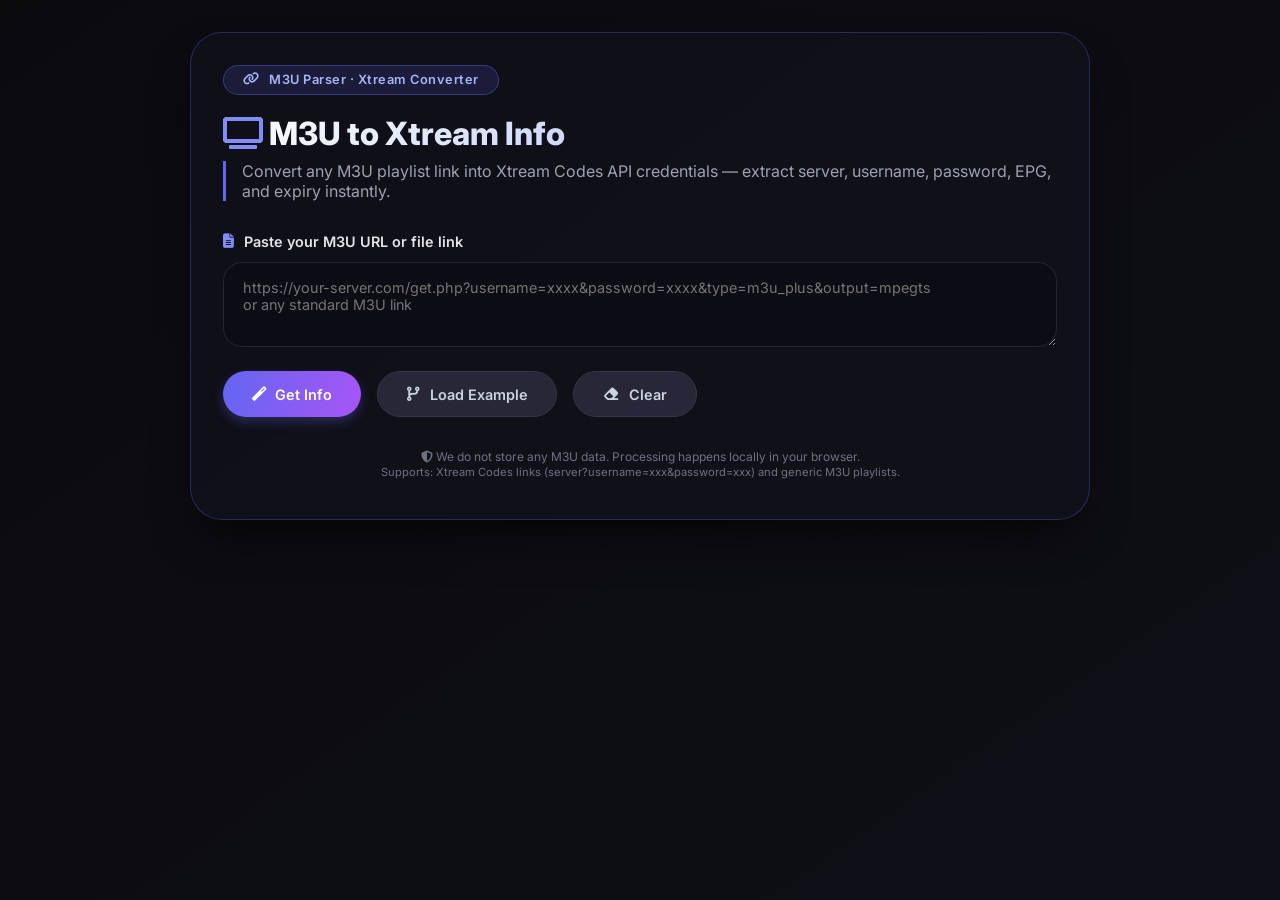
<file: converter.html>
<!DOCTYPE html>
<html lang="en">
<head>
    <meta charset="UTF-8">
    <meta name="viewport" content="width=device-width, initial-scale=1.0, user-scalable=yes">
    <title>M3U to Xtream Codes Converter | IPTV Info Extractor</title>
    <link rel="stylesheet" href="https://cdnjs.cloudflare.com/ajax/libs/font-awesome/6.4.0/css/all.min.css">
    <link href="https://fonts.googleapis.com/css2?family=Inter:opsz,wght@14..32,300;14..32,400;14..32,500;14..32,600;14..32,700;14..32,800&display=swap" rel="stylesheet">
    <style>
        * { margin: 0; padding: 0; box-sizing: border-box; }
        body {
            background: linear-gradient(145deg, #0a0a0f 0%, #0f0f17 100%);
            font-family: 'Inter', sans-serif;
            color: #ffffff;
            padding: 2rem 1.5rem;
            min-height: 100vh;
        }
        .container {
            max-width: 900px;
            margin: 0 auto;
            background: rgba(18, 18, 27, 0.75);
            backdrop-filter: blur(2px);
            border-radius: 2rem;
            border: 1px solid rgba(99, 102, 241, 0.3);
            box-shadow: 0 25px 45px -12px rgba(0, 0, 0, 0.6);
            overflow: hidden;
            padding: 2rem 2rem 2.5rem;
        }
        .badge-icon {
            display: inline-flex;
            align-items: center;
            gap: 0.6rem;
            background: rgba(99, 102, 241, 0.15);
            backdrop-filter: blur(4px);
            padding: 0.4rem 1.2rem;
            border-radius: 60px;
            font-size: 0.8rem;
            font-weight: 600;
            letter-spacing: 0.5px;
            color: #a5b4fc;
            border: 1px solid rgba(99, 102, 241, 0.4);
            margin-bottom: 1.2rem;
        }
        h1 {
            font-size: 2rem;
            font-weight: 800;
            background: linear-gradient(135deg, #ffffff, #c7d2fe, #a78bfa);
            -webkit-background-clip: text;
            background-clip: text;
            color: transparent;
            margin-bottom: 0.5rem;
        }
        .sub {
            color: #9ca3af;
            margin-bottom: 2rem;
            border-left: 3px solid #6366f1;
            padding-left: 1rem;
            font-weight: 400;
        }
        .input-group { margin: 1.8rem 0 1rem; }
        label {
            font-weight: 600;
            display: flex;
            align-items: center;
            gap: 0.6rem;
            margin-bottom: 0.75rem;
            font-size: 0.9rem;
            color: #e4e4e7;
        }
        label i { color: #818cf8; }
        .m3u-input-wrapper { display: flex; flex-direction: column; gap: 1rem; }
        textarea {
            width: 100%;
            background: #0c0c14;
            border: 1.5px solid #262633;
            border-radius: 1.2rem;
            padding: 1rem 1.2rem;
            font-family: 'Inter', monospace;
            font-size: 0.9rem;
            color: #e2e2e9;
            resize: vertical;
            transition: all 0.2s;
            outline: none;
        }
        textarea:focus {
            border-color: #6366f1;
            box-shadow: 0 0 0 3px rgba(99, 102, 241, 0.2);
        }
        .btn-group {
            display: flex;
            gap: 1rem;
            flex-wrap: wrap;
            margin-top: 0.5rem;
        }
        .btn {
            display: inline-flex;
            align-items: center;
            justify-content: center;
            gap: 0.6rem;
            background: transparent;
            border: none;
            font-weight: 600;
            padding: 0.85rem 1.8rem;
            border-radius: 2rem;
            font-size: 0.9rem;
            cursor: pointer;
            transition: all 0.25s ease;
            font-family: inherit;
        }
        .btn-primary {
            background: linear-gradient(105deg, #6366f1, #a855f7);
            color: white;
            box-shadow: 0 5px 12px rgba(99, 102, 241, 0.3);
        }
        .btn-primary:hover {
            transform: translateY(-2px);
            filter: brightness(1.05);
            box-shadow: 0 8px 20px rgba(99, 102, 241, 0.4);
        }
        .btn-secondary {
            background: rgba(45, 45, 65, 0.8);
            border: 1px solid #353545;
            color: #cbd5e1;
        }
        .btn-secondary:hover {
            background: rgba(99, 102, 241, 0.2);
            border-color: #6366f1;
            color: white;
        }
        /* Copy All button — distinct green teal accent */
        .btn-copy-all {
            background: linear-gradient(105deg, #059669, #10b981);
            color: white;
            box-shadow: 0 5px 12px rgba(16, 185, 129, 0.3);
        }
        .btn-copy-all:hover {
            transform: translateY(-2px);
            filter: brightness(1.08);
            box-shadow: 0 8px 20px rgba(16, 185, 129, 0.45);
        }
        .info-card {
            margin-top: 2rem;
            background: rgba(8, 8, 14, 0.7);
            border-radius: 1.5rem;
            border: 1px solid rgba(99, 102, 241, 0.25);
            overflow: hidden;
        }
        .info-header {
            background: rgba(99, 102, 241, 0.12);
            padding: 1rem 1.5rem;
            border-bottom: 1px solid rgba(99, 102, 241, 0.3);
            display: flex;
            align-items: center;
            justify-content: space-between;
            gap: 0.6rem;
            font-weight: 700;
            font-size: 1.1rem;
        }
        .info-header-left {
            display: flex;
            align-items: center;
            gap: 0.6rem;
        }
        .info-header i { color: #818cf8; font-size: 1.2rem; }
        .info-content { padding: 1.6rem 1.8rem; }
        .detail-row {
            display: flex;
            flex-wrap: wrap;
            align-items: baseline;
            padding: 0.75rem 0;
            border-bottom: 1px dashed rgba(99, 102, 241, 0.2);
        }
        .detail-label {
            width: 140px;
            font-weight: 600;
            color: #a1a1b9;
            font-size: 0.85rem;
            letter-spacing: 0.3px;
        }
        .detail-value {
            flex: 1;
            font-family: 'SF Mono', 'Fira Code', monospace;
            font-size: 0.9rem;
            word-break: break-all;
            color: #f0f0ff;
            background: rgba(0,0,0,0.3);
            padding: 0.2rem 0.6rem;
            border-radius: 10px;
        }
        .copy-btn {
            background: none;
            border: none;
            color: #a78bfa;
            margin-left: 10px;
            cursor: pointer;
            font-size: 0.8rem;
            transition: 0.1s;
        }
        .copy-btn:hover { color: white; transform: scale(1.05); }
        .alert-message {
            background: rgba(239, 68, 68, 0.18);
            border-left: 4px solid #f87171;
            padding: 1rem;
            border-radius: 1rem;
            margin-top: 1.5rem;
            color: #fecaca;
        }
        .success-note {
            background: rgba(16, 185, 129, 0.12);
            border-left: 4px solid #34d399;
            padding: 0.8rem 1rem;
            border-radius: 1rem;
            font-size: 0.85rem;
            margin-bottom: 1rem;
            display: flex;
            gap: 0.6rem;
            align-items: center;
        }
        .footer-note {
            margin-top: 2rem;
            text-align: center;
            font-size: 0.75rem;
            color: #6b7280;
        }
        .contact-line {
            display: inline-flex;
            align-items: center;
            gap: 0.4rem;
            background: #1f1f2e;
            padding: 0.3rem 0.9rem;
            border-radius: 40px;
            font-size: 0.8rem;
            margin-top: 1rem;
        }
        hr { border-color: #262636; margin: 1rem 0; }
        @media (max-width: 600px) {
            body { padding: 1rem; }
            .container { padding: 1.5rem; }
            .detail-label { width: 110px; }
            .btn { padding: 0.7rem 1.2rem; }
            .info-header { flex-direction: column; align-items: flex-start; gap: 0.8rem; }
        }
        .spinner {
            display: inline-block;
            width: 18px;
            height: 18px;
            border: 2px solid rgba(255,255,255,0.3);
            border-radius: 50%;
            border-top-color: white;
            animation: spin 0.6s linear infinite;
        }
        @keyframes spin { to { transform: rotate(360deg); } }
        .hidden { display: none; }
    </style>
</head>
<body>

<div class="container">
    <div class="badge-icon">
        <i class="fas fa-link"></i> M3U Parser · Xtream Converter
    </div>
    <h1><i class="fas fa-tv" style="font-size: 2rem; background: none; -webkit-background-clip: unset; color: #818cf8;"></i> M3U to Xtream Info</h1>
    <div class="sub">Convert any M3U playlist link into Xtream Codes API credentials — extract server, username, password, EPG, and expiry instantly.</div>

    <div class="input-group">
        <label><i class="fas fa-file-alt"></i> Paste your M3U URL or file link</label>
        <div class="m3u-input-wrapper">
            <textarea id="m3uInput" rows="3" placeholder="https://your-server.com/get.php?username=xxxx&amp;password=xxxx&amp;type=m3u_plus&amp;output=mpegts&#10;or any standard M3U link"></textarea>
            <div class="btn-group">
                <button class="btn btn-primary" id="getInfoBtn"><i class="fas fa-magic"></i> Get Info</button>
                <button class="btn btn-secondary" id="exampleBtn"><i class="fas fa-code-branch"></i> Load Example</button>
                <button class="btn btn-secondary" id="clearBtn"><i class="fas fa-eraser"></i> Clear</button>
            </div>
        </div>
    </div>

    <!-- Result Card -->
    <div id="resultCard" class="info-card" style="display: none;">
        <div class="info-header">
            <div class="info-header-left">
                <i class="fas fa-circle-info"></i> Account Information · Xtream Codes
            </div>
            <!-- COPY ALL DETAILS BUTTON -->
            <button class="btn btn-copy-all" id="copyAllBtn" title="Copy all extracted details to clipboard">
                <i class="fas fa-copy"></i> Copy All Details
            </button>
        </div>
        <div class="info-content" id="infoContent">
            <div class="success-note" id="extractNote">
                <i class="fas fa-check-circle" style="color:#10b981;"></i>
                <span>M3U parsed successfully! Xtream credentials extracted below.</span>
            </div>
            <div id="dynamicDetails"></div>
            <div style="margin-top: 1.2rem; display: flex; justify-content: flex-end;">
                <span class="contact-line">
                    <i class="fab fa-whatsapp" style="color:#25D366;"></i>
                    <span>Need help? <a href="#" id="contactLink" style="color:#a5b4fc; text-decoration: none;">Contact us</a></span>
                </span>
            </div>
        </div>
    </div>

    <!-- Error / Alert container -->
    <div id="errorBox" class="alert-message" style="display: none;"></div>

    <div class="footer-note">
        <i class="fas fa-shield-alt"></i> We do not store any M3U data. Processing happens locally in your browser.<br>
        <span style="font-size: 0.7rem;">Supports: Xtream Codes links (server?username=xxx&password=xxx) and generic M3U playlists.</span>
    </div>
</div>

<script>
    (function() {
        const m3uTextarea   = document.getElementById('m3uInput');
        const getInfoBtn    = document.getElementById('getInfoBtn');
        const exampleBtn    = document.getElementById('exampleBtn');
        const clearBtn      = document.getElementById('clearBtn');
        const copyAllBtn    = document.getElementById('copyAllBtn');
        const resultCard    = document.getElementById('resultCard');
        const dynamicDetailsDiv = document.getElementById('dynamicDetails');
        const errorBox      = document.getElementById('errorBox');

        // Store last parsed result for "Copy All"
        let lastParsedResult = null;

        function showError(msg) {
            errorBox.style.display = 'block';
            errorBox.innerHTML = `<i class="fas fa-exclamation-triangle"></i> ${msg}`;
            resultCard.style.display = 'none';
        }
        function hideError() { errorBox.style.display = 'none'; }

        function clearResult() {
            resultCard.style.display = 'none';
            dynamicDetailsDiv.innerHTML = '';
            lastParsedResult = null;
            hideError();
        }

        function parseM3UtoXtream(m3uString) {
            let trimmed = m3uString.trim();
            if (!trimmed) throw new Error("Please enter a valid M3U URL.");

            let urlObj = null;
            try {
                if (trimmed.startsWith('http://') || trimmed.startsWith('https://')) {
                    urlObj = new URL(trimmed);
                } else if (!trimmed.includes('://') && trimmed.includes('username=')) {
                    trimmed = 'https://' + trimmed;
                    urlObj = new URL(trimmed);
                } else if (!trimmed.includes('://')) {
                    throw new Error("Invalid URL format. Use http:// or https://");
                } else {
                    urlObj = new URL(trimmed);
                }
            } catch(e) {
                throw new Error("The M3U link is not a valid URL. Make sure it starts with http:// or https://");
            }

            let params   = urlObj.searchParams;
            let username = params.get('username');
            let password = params.get('password');

            if (username && password) {
                let host = urlObj.origin;
                let epgLink = `${host}/xmltv.php?username=${encodeURIComponent(username)}&password=${encodeURIComponent(password)}`;
                let expiryText = params.get('expires') || params.get('expiry') || "Not specified (check panel)";
                return {
                    success: true, type: 'xtream', host, username, password,
                    playlistName: extractPlaylistNameFromUrl(trimmed),
                    m3uLink: trimmed, epgLink, expiry: expiryText, raw: trimmed
                };
            }

            const pathname = urlObj.pathname;
            if (pathname.includes('get.php') && trimmed.includes('username=') && trimmed.includes('password=')) {
                let usrMatch = trimmed.match(/username=([^&]+)/);
                let pwdMatch = trimmed.match(/password=([^&]+)/);
                if (usrMatch && pwdMatch) {
                    username = decodeURIComponent(usrMatch[1]);
                    password = decodeURIComponent(pwdMatch[1]);
                    let host = urlObj.origin;
                    let epgLink = `${host}/xmltv.php?username=${encodeURIComponent(username)}&password=${encodeURIComponent(password)}`;
                    return {
                        success: true, type: 'xtream', host, username, password,
                        playlistName: extractPlaylistNameFromUrl(trimmed),
                        m3uLink: trimmed, epgLink, expiry: "N/A", raw: trimmed
                    };
                }
            }

            throw new Error("The provided M3U URL does not contain Xtream Codes credentials. Please ensure it includes 'username=XXX&password=XXX' parameters.");
        }

        function extractPlaylistNameFromUrl(url) {
            try {
                let u = new URL(url);
                let name = u.searchParams.get('playlist_name') || u.searchParams.get('name');
                if (name) return decodeURIComponent(name);
                let hostPart = u.hostname.split('.')[0];
                return hostPart ? hostPart.toUpperCase() + "_PLAYLIST" : "MY_IPTV";
            } catch(e) { return "VStream_Playlist"; }
        }

        function renderXtreamDetails(data) {
            if (!data.success) throw new Error(data.message || "Parsing failed");
            dynamicDetailsDiv.innerHTML = '';
            lastParsedResult = data;   // save for Copy All

            const fields = [
                { label: "Xstream CODES",  value: "✅ Supported",                                   icon: "fas fa-check-circle" },
                { label: "Playlist Name",  value: data.playlistName || "VStream_Playlist",           icon: "fas fa-list" },
                { label: "Username",       value: data.username,                                     icon: "fas fa-user",         copyable: true },
                { label: "Password",       value: data.password,                                     icon: "fas fa-key",          copyable: true },
                { label: "Host/URL",       value: data.host,                                         icon: "fas fa-server",       copyable: true },
                { label: "M3U LINK",       value: data.m3uLink,                                     icon: "fas fa-link",         copyable: true },
                { label: "EPG LINK",       value: data.epgLink || "Not available",                  icon: "fas fa-calendar-alt", copyable: !!data.epgLink },
                { label: "Expired",        value: data.expiry || "Unlimited / Check panel",         icon: "fas fa-hourglass-half" }
            ];

            fields.forEach(field => {
                const row      = document.createElement('div');
                row.className  = 'detail-row';
                const labelDiv = document.createElement('div');
                labelDiv.className = 'detail-label';
                labelDiv.innerHTML = `<i class="${field.icon}" style="margin-right:6px;width:18px;"></i>${field.label}:`;
                const valueDiv = document.createElement('div');
                valueDiv.className = 'detail-value';
                const rawValue = (field.value !== undefined && field.value !== null) ? field.value : '—';
                valueDiv.innerHTML = `<span style="word-break:break-all;">${escapeHtml(rawValue)}</span>`;
                if (field.copyable && rawValue !== '—') {
                    const copyBtn     = document.createElement('button');
                    copyBtn.className = 'copy-btn';
                    copyBtn.innerHTML = '<i class="far fa-copy"></i> Copy';
                    copyBtn.title     = `Copy ${field.label}`;
                    copyBtn.onclick   = (function(val){ return function(){ copyToClipboard(val); }; })(rawValue);
                    valueDiv.appendChild(copyBtn);
                }
                row.appendChild(labelDiv);
                row.appendChild(valueDiv);
                dynamicDetailsDiv.appendChild(row);
            });

            const noteRow           = document.createElement('div');
            noteRow.style.marginTop = '1rem';
            noteRow.style.fontSize  = '0.75rem';
            noteRow.style.color     = '#a5b4fc';
            noteRow.style.padding   = '0.5rem 0';
            noteRow.innerHTML       = '<i class="fas fa-sync-alt"></i> Use Xtream Codes API with any IPTV player (Smarters, TiviMate, etc)';
            dynamicDetailsDiv.appendChild(noteRow);

            resultCard.style.display = 'block';
            hideError();
        }

        // ── COPY ALL DETAILS ──────────────────────────────────────────────
        function copyAllDetails() {
            if (!lastParsedResult) return;
            const d = lastParsedResult;
            const text = [
                '╔══════════════════════════════════════╗',
                '  XTREAM CODES ACCOUNT DETAILS',
                '╚══════════════════════════════════════╝',
                '',
                `Playlist Name : ${d.playlistName || 'VStream_Playlist'}`,
                `Username      : ${d.username}`,
                `Password      : ${d.password}`,
                `Host/URL      : ${d.host}`,
                `M3U Link      : ${d.m3uLink}`,
                `EPG Link      : ${d.epgLink || 'Not available'}`,
                `Expiry        : ${d.expiry || 'Unlimited / Check panel'}`,
                '',
                '──────────────────────────────────────',
                'Compatible with: IPTV Smarters, TiviMate, VLC',
                '──────────────────────────────────────'
            ].join('\n');

            navigator.clipboard.writeText(text)
                .then(() => {
                    // Visual feedback: temporarily change button
                    const orig = copyAllBtn.innerHTML;
                    copyAllBtn.innerHTML = '<i class="fas fa-check"></i> Copied!';
                    copyAllBtn.style.background = 'linear-gradient(105deg, #047857, #059669)';
                    setTimeout(() => {
                        copyAllBtn.innerHTML = orig;
                        copyAllBtn.style.background = '';
                    }, 2000);
                    showTemporaryToast('All details copied!');
                })
                .catch(() => { alert('Could not copy. Please copy manually:\n\n' + text); });
        }

        function copyToClipboard(text) {
            if (!text) return;
            navigator.clipboard.writeText(text)
                .then(() => showTemporaryToast('Copied!'))
                .catch(() => alert('Manual copy: ' + text));
        }

        function showTemporaryToast(msg) {
            let toast = document.createElement('div');
            toast.innerText = msg;
            Object.assign(toast.style, {
                position: 'fixed', bottom: '25px', left: '50%',
                transform: 'translateX(-50%)',
                backgroundColor: '#6366f1', color: 'white',
                padding: '0.5rem 1.2rem', borderRadius: '40px',
                fontSize: '0.8rem', zIndex: '9999', fontWeight: '600'
            });
            document.body.appendChild(toast);
            setTimeout(() => toast.remove(), 1800);
        }

        function escapeHtml(str) {
            if (!str) return '';
            return str.replace(/[&<>]/g, m => ({ '&':'&amp;','<':'&lt;','>':'&gt;' }[m] || m));
        }

        function processM3U() {
            clearResult();
            let rawInput = m3uTextarea.value.trim();
            if (!rawInput) {
                showError('❌ Please paste a valid M3U URL or Xtream link.');
                return;
            }
            const originalText = getInfoBtn.innerHTML;
            getInfoBtn.innerHTML = '<span class="spinner"></span> Parsing...';
            getInfoBtn.disabled = true;
            setTimeout(() => {
                try {
                    const result = parseM3UtoXtream(rawInput);
                    if (result && result.success) renderXtreamDetails(result);
                    else showError('Unable to extract Xtream credentials. Ensure M3U link contains username & password parameters.');
                } catch(err) {
                    showError(`⚠️ ${err.message || 'Invalid M3U format. Please check your link.'}`);
                } finally {
                    getInfoBtn.innerHTML = originalText;
                    getInfoBtn.disabled = false;
                }
            }, 50);
        }

        function loadExample() {
            m3uTextarea.value = 'https://your-iptv-server.com:8080/get.php?username=demo_user_49f2&password=pass1234&type=m3u_plus&output=mpegts';
            clearResult();
            processM3U();
        }

        function clearAll() {
            m3uTextarea.value = '';
            clearResult();
        }

        // Event listeners
        getInfoBtn.addEventListener('click', processM3U);
        exampleBtn.addEventListener('click', loadExample);
        clearBtn.addEventListener('click', clearAll);
        copyAllBtn.addEventListener('click', copyAllDetails);

        m3uTextarea.addEventListener('keydown', e => {
            if ((e.ctrlKey || e.metaKey) && e.key === 'Enter') { e.preventDefault(); processM3U(); }
        });

        document.getElementById('contactLink')?.addEventListener('click', e => {
            e.preventDefault();
            window.open('https://wa.me/212614567031', '_blank');
        });

        resultCard.style.display = 'none';
    })();
</script>
</body>
</html>
</file>
